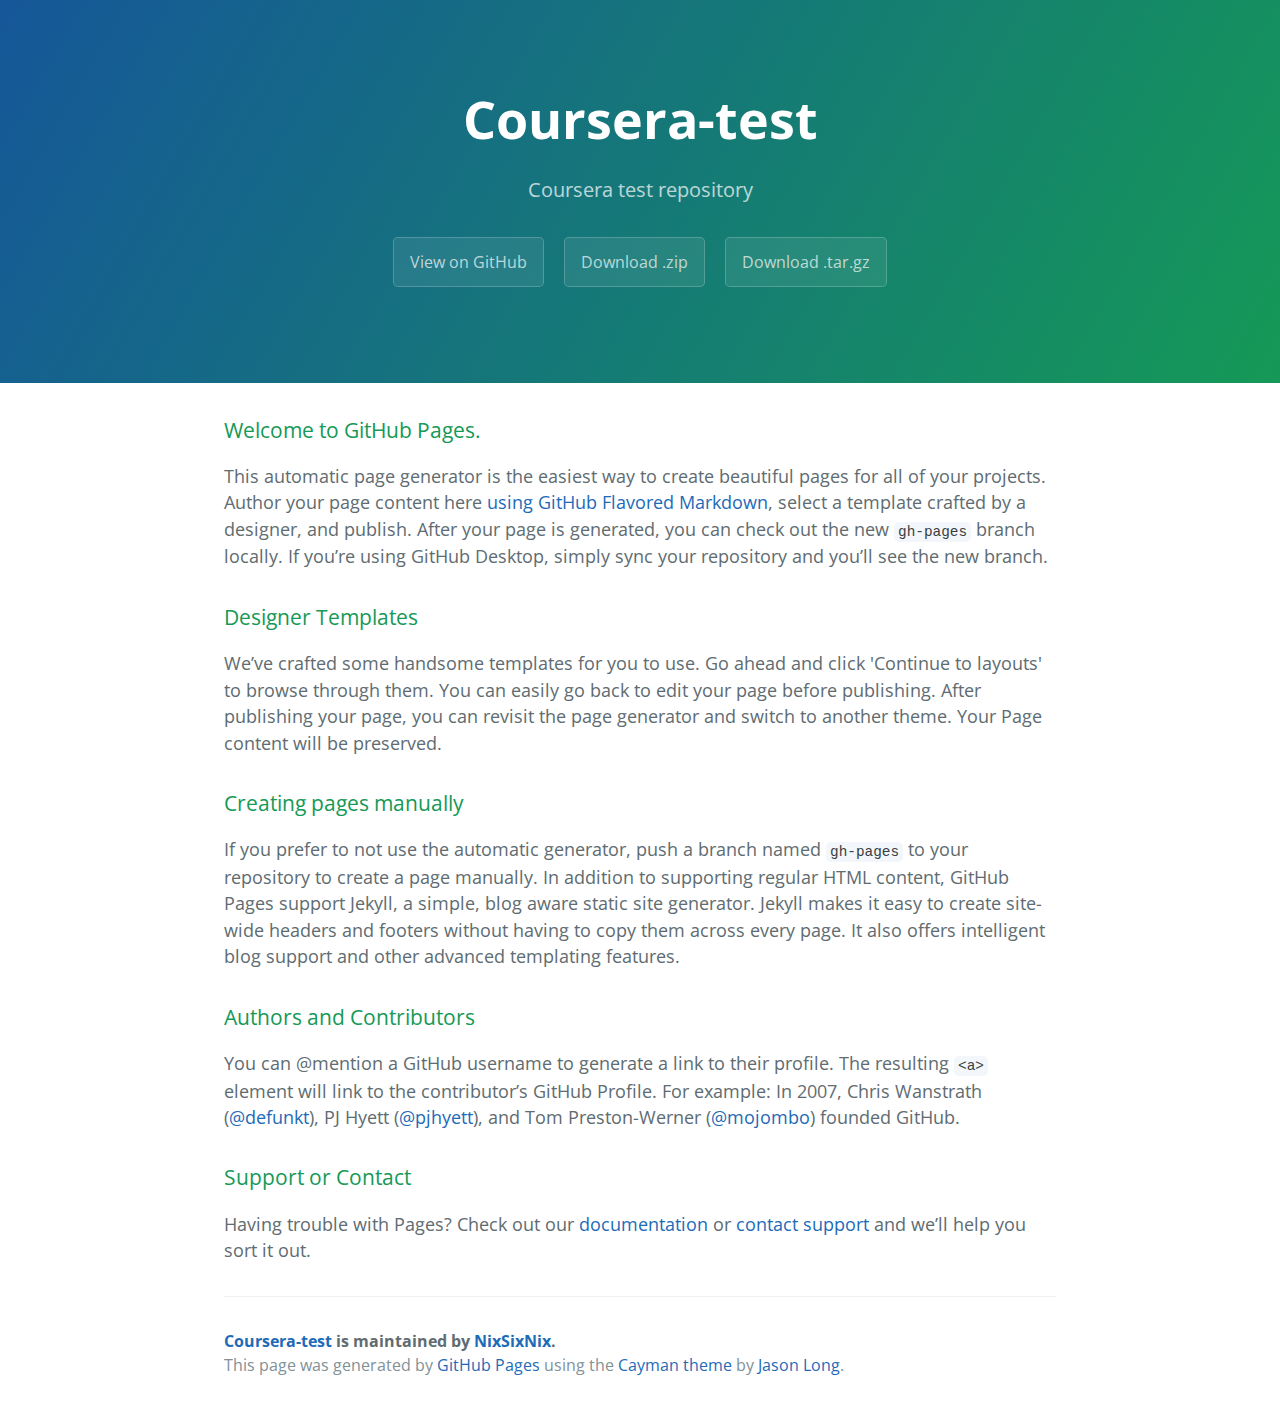
<file: index.html>
<!DOCTYPE html>
<html lang="en-us">
  <head>
    <meta charset="UTF-8">
    <title>Coursera-test by NixSixNix</title>
    <meta name="viewport" content="width=device-width, initial-scale=1">
    <link rel="stylesheet" type="text/css" href="stylesheets/normalize.css" media="screen">
    <link href='https://fonts.googleapis.com/css?family=Open+Sans:400,700' rel='stylesheet' type='text/css'>
    <link rel="stylesheet" type="text/css" href="stylesheets/stylesheet.css" media="screen">
    <link rel="stylesheet" type="text/css" href="stylesheets/github-light.css" media="screen">
  </head>
  <body>
    <section class="page-header">
      <h1 class="project-name">Coursera-test</h1>
      <h2 class="project-tagline">Coursera test repository</h2>
      <a href="https://github.com/NixSixNix/coursera-test" class="btn">View on GitHub</a>
      <a href="https://github.com/NixSixNix/coursera-test/zipball/master" class="btn">Download .zip</a>
      <a href="https://github.com/NixSixNix/coursera-test/tarball/master" class="btn">Download .tar.gz</a>
    </section>

    <section class="main-content">
      <h3>
<a id="welcome-to-github-pages" class="anchor" href="#welcome-to-github-pages" aria-hidden="true"><span aria-hidden="true" class="octicon octicon-link"></span></a>Welcome to GitHub Pages.</h3>

<p>This automatic page generator is the easiest way to create beautiful pages for all of your projects. Author your page content here <a href="https://guides.github.com/features/mastering-markdown/">using GitHub Flavored Markdown</a>, select a template crafted by a designer, and publish. After your page is generated, you can check out the new <code>gh-pages</code> branch locally. If you’re using GitHub Desktop, simply sync your repository and you’ll see the new branch.</p>

<h3>
<a id="designer-templates" class="anchor" href="#designer-templates" aria-hidden="true"><span aria-hidden="true" class="octicon octicon-link"></span></a>Designer Templates</h3>

<p>We’ve crafted some handsome templates for you to use. Go ahead and click 'Continue to layouts' to browse through them. You can easily go back to edit your page before publishing. After publishing your page, you can revisit the page generator and switch to another theme. Your Page content will be preserved.</p>

<h3>
<a id="creating-pages-manually" class="anchor" href="#creating-pages-manually" aria-hidden="true"><span aria-hidden="true" class="octicon octicon-link"></span></a>Creating pages manually</h3>

<p>If you prefer to not use the automatic generator, push a branch named <code>gh-pages</code> to your repository to create a page manually. In addition to supporting regular HTML content, GitHub Pages support Jekyll, a simple, blog aware static site generator. Jekyll makes it easy to create site-wide headers and footers without having to copy them across every page. It also offers intelligent blog support and other advanced templating features.</p>

<h3>
<a id="authors-and-contributors" class="anchor" href="#authors-and-contributors" aria-hidden="true"><span aria-hidden="true" class="octicon octicon-link"></span></a>Authors and Contributors</h3>

<p>You can @mention a GitHub username to generate a link to their profile. The resulting <code>&lt;a&gt;</code> element will link to the contributor’s GitHub Profile. For example: In 2007, Chris Wanstrath (<a href="https://github.com/defunkt" class="user-mention">@defunkt</a>), PJ Hyett (<a href="https://github.com/pjhyett" class="user-mention">@pjhyett</a>), and Tom Preston-Werner (<a href="https://github.com/mojombo" class="user-mention">@mojombo</a>) founded GitHub.</p>

<h3>
<a id="support-or-contact" class="anchor" href="#support-or-contact" aria-hidden="true"><span aria-hidden="true" class="octicon octicon-link"></span></a>Support or Contact</h3>

<p>Having trouble with Pages? Check out our <a href="https://help.github.com/pages">documentation</a> or <a href="https://github.com/contact">contact support</a> and we’ll help you sort it out.</p>

      <footer class="site-footer">
        <span class="site-footer-owner"><a href="https://github.com/NixSixNix/coursera-test">Coursera-test</a> is maintained by <a href="https://github.com/NixSixNix">NixSixNix</a>.</span>

        <span class="site-footer-credits">This page was generated by <a href="https://pages.github.com">GitHub Pages</a> using the <a href="https://github.com/jasonlong/cayman-theme">Cayman theme</a> by <a href="https://twitter.com/jasonlong">Jason Long</a>.</span>
      </footer>

    </section>

  
  </body>
</html>
</file>
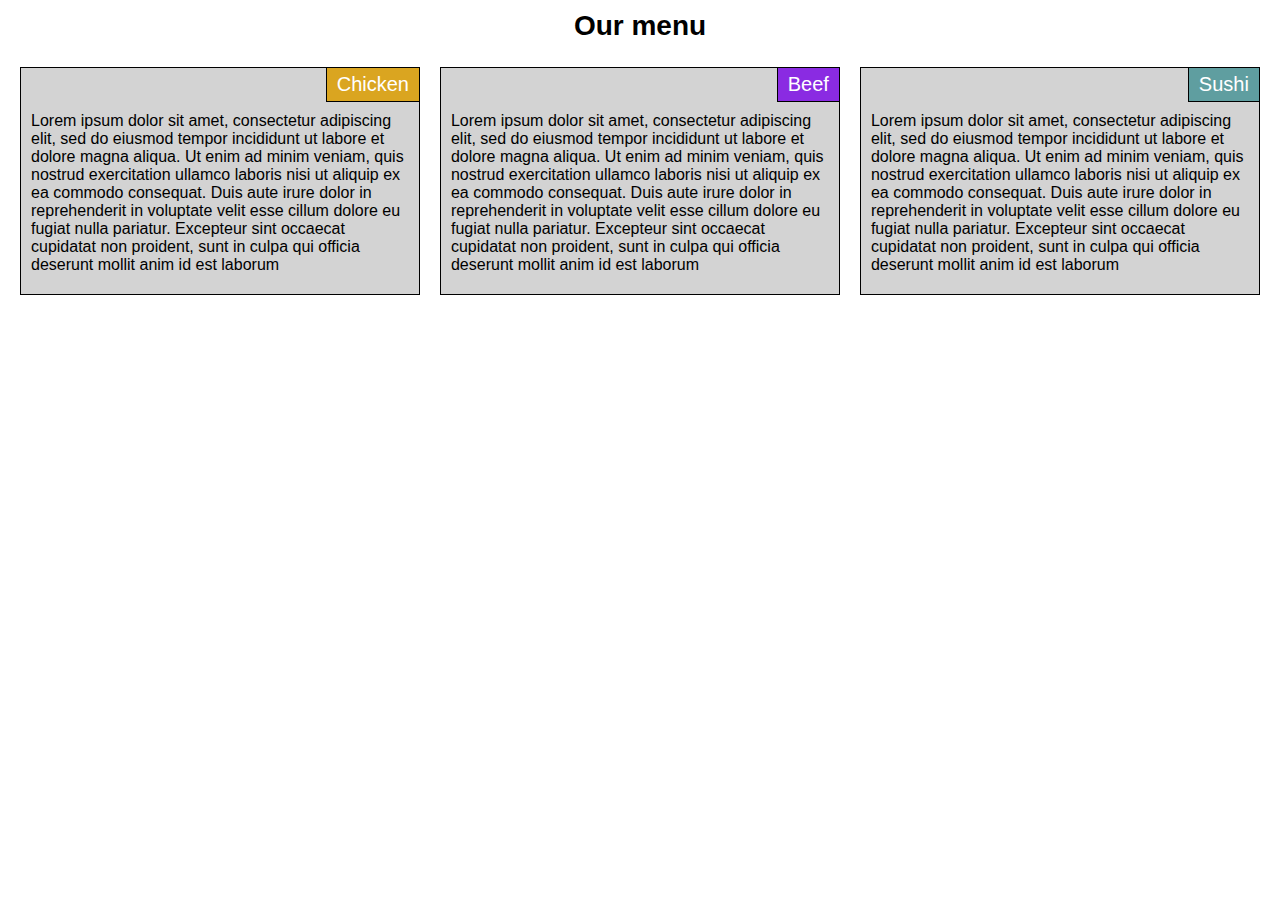
<file: module2/index.html>
<!DOCTYPE html>
<html>
<head>
<meta charset="utf-8">
<meta name="viewport" content="width=device-width, initial-scale=1">
<link rel="stylesheet" type="text/css" href="style.css">
<title>Module 2</title>
</head>
<body>



<div class="container">
    <h1>Our menu</h1>
	<div class="col-lg-4 col-md-6 col-sm-12">
	    <div class="styling">
			<div class="section" id="one">Chicken</div>
			<p>Lorem ipsum dolor sit amet, consectetur adipiscing elit, sed do eiusmod tempor incididunt ut labore et dolore magna aliqua. Ut enim ad minim veniam, quis nostrud exercitation ullamco laboris nisi ut aliquip ex ea commodo consequat. Duis aute irure dolor in reprehenderit in voluptate velit esse cillum dolore eu fugiat nulla pariatur. Excepteur sint occaecat cupidatat non proident, sunt in culpa qui officia deserunt mollit anim id est laborum</p>
		</div>
	</div>

	<div class="col-lg-4 col-md-6 col-sm-12">
		<div class="styling">
			<div class="section" id="two">Beef</div>   
			<p>Lorem ipsum dolor sit amet, consectetur adipiscing elit, sed do eiusmod tempor incididunt ut labore et dolore magna aliqua. Ut enim ad minim veniam, quis nostrud exercitation ullamco laboris nisi ut aliquip ex ea commodo consequat. Duis aute irure dolor in reprehenderit in voluptate velit esse cillum dolore eu fugiat nulla pariatur. Excepteur sint occaecat cupidatat non proident, sunt in culpa qui officia deserunt mollit anim id est laborum</p> 
		</div>
	</div>
	<div class="col-lg-4 col-md-12 col-sm-12">
		<div class="styling">
			<div class="section" id="three">Sushi</div> 
			<p>Lorem ipsum dolor sit amet, consectetur adipiscing elit, sed do eiusmod tempor incididunt ut labore et dolore magna aliqua. Ut enim ad minim veniam, quis nostrud exercitation ullamco laboris nisi ut aliquip ex ea commodo consequat. Duis aute irure dolor in reprehenderit in voluptate velit esse cillum dolore eu fugiat nulla pariatur. Excepteur sint occaecat cupidatat non proident, sunt in culpa qui officia deserunt mollit anim id est laborum</p>
		</div>
	</div>
</div>
</body>
</html>
</file>
<file: stylesheets/stylesheet.css>
* {
  box-sizing: border-box; }

body {
  padding: 0;
  margin: 0;
  font-family: "Open Sans", "Helvetica Neue", Helvetica, Arial, sans-serif;
  font-size: 16px;
  line-height: 1.5;
  color: #606c71; }

a {
  color: #1e6bb8;
  text-decoration: none; }
  a:hover {
    text-decoration: underline; }

.btn {
  display: inline-block;
  margin-bottom: 1rem;
  color: rgba(255, 255, 255, 0.7);
  background-color: rgba(255, 255, 255, 0.08);
  border-color: rgba(255, 255, 255, 0.2);
  border-style: solid;
  border-width: 1px;
  border-radius: 0.3rem;
  transition: color 0.2s, background-color 0.2s, border-color 0.2s; }
  .btn + .btn {
    margin-left: 1rem; }

.btn:hover {
  color: rgba(255, 255, 255, 0.8);
  text-decoration: none;
  background-color: rgba(255, 255, 255, 0.2);
  border-color: rgba(255, 255, 255, 0.3); }

@media screen and (min-width: 64em) {
  .btn {
    padding: 0.75rem 1rem; } }

@media screen and (min-width: 42em) and (max-width: 64em) {
  .btn {
    padding: 0.6rem 0.9rem;
    font-size: 0.9rem; } }

@media screen and (max-width: 42em) {
  .btn {
    display: block;
    width: 100%;
    padding: 0.75rem;
    font-size: 0.9rem; }
    .btn + .btn {
      margin-top: 1rem;
      margin-left: 0; } }

.page-header {
  color: #fff;
  text-align: center;
  background-color: #159957;
  background-image: linear-gradient(120deg, #155799, #159957); }

@media screen and (min-width: 64em) {
  .page-header {
    padding: 5rem 6rem; } }

@media screen and (min-width: 42em) and (max-width: 64em) {
  .page-header {
    padding: 3rem 4rem; } }

@media screen and (max-width: 42em) {
  .page-header {
    padding: 2rem 1rem; } }

.project-name {
  margin-top: 0;
  margin-bottom: 0.1rem; }

@media screen and (min-width: 64em) {
  .project-name {
    font-size: 3.25rem; } }

@media screen and (min-width: 42em) and (max-width: 64em) {
  .project-name {
    font-size: 2.25rem; } }

@media screen and (max-width: 42em) {
  .project-name {
    font-size: 1.75rem; } }

.project-tagline {
  margin-bottom: 2rem;
  font-weight: normal;
  opacity: 0.7; }

@media screen and (min-width: 64em) {
  .project-tagline {
    font-size: 1.25rem; } }

@media screen and (min-width: 42em) and (max-width: 64em) {
  .project-tagline {
    font-size: 1.15rem; } }

@media screen and (max-width: 42em) {
  .project-tagline {
    font-size: 1rem; } }

.main-content :first-child {
  margin-top: 0; }
.main-content img {
  max-width: 100%; }
.main-content h1, .main-content h2, .main-content h3, .main-content h4, .main-content h5, .main-content h6 {
  margin-top: 2rem;
  margin-bottom: 1rem;
  font-weight: normal;
  color: #159957; }
.main-content p {
  margin-bottom: 1em; }
.main-content code {
  padding: 2px 4px;
  font-family: Consolas, "Liberation Mono", Menlo, Courier, monospace;
  font-size: 0.9rem;
  color: #383e41;
  background-color: #f3f6fa;
  border-radius: 0.3rem; }
.main-content pre {
  padding: 0.8rem;
  margin-top: 0;
  margin-bottom: 1rem;
  font: 1rem Consolas, "Liberation Mono", Menlo, Courier, monospace;
  color: #567482;
  word-wrap: normal;
  background-color: #f3f6fa;
  border: solid 1px #dce6f0;
  border-radius: 0.3rem; }
  .main-content pre > code {
    padding: 0;
    margin: 0;
    font-size: 0.9rem;
    color: #567482;
    word-break: normal;
    white-space: pre;
    background: transparent;
    border: 0; }
.main-content .highlight {
  margin-bottom: 1rem; }
  .main-content .highlight pre {
    margin-bottom: 0;
    word-break: normal; }
.main-content .highlight pre, .main-content pre {
  padding: 0.8rem;
  overflow: auto;
  font-size: 0.9rem;
  line-height: 1.45;
  border-radius: 0.3rem; }
.main-content pre code, .main-content pre tt {
  display: inline;
  max-width: initial;
  padding: 0;
  margin: 0;
  overflow: initial;
  line-height: inherit;
  word-wrap: normal;
  background-color: transparent;
  border: 0; }
  .main-content pre code:before, .main-content pre code:after, .main-content pre tt:before, .main-content pre tt:after {
    content: normal; }
.main-content ul, .main-content ol {
  margin-top: 0; }
.main-content blockquote {
  padding: 0 1rem;
  margin-left: 0;
  color: #819198;
  border-left: 0.3rem solid #dce6f0; }
  .main-content blockquote > :first-child {
    margin-top: 0; }
  .main-content blockquote > :last-child {
    margin-bottom: 0; }
.main-content table {
  display: block;
  width: 100%;
  overflow: auto;
  word-break: normal;
  word-break: keep-all; }
  .main-content table th {
    font-weight: bold; }
  .main-content table th, .main-content table td {
    padding: 0.5rem 1rem;
    border: 1px solid #e9ebec; }
.main-content dl {
  padding: 0; }
  .main-content dl dt {
    padding: 0;
    margin-top: 1rem;
    font-size: 1rem;
    font-weight: bold; }
  .main-content dl dd {
    padding: 0;
    margin-bottom: 1rem; }
.main-content hr {
  height: 2px;
  padding: 0;
  margin: 1rem 0;
  background-color: #eff0f1;
  border: 0; }

@media screen and (min-width: 64em) {
  .main-content {
    max-width: 64rem;
    padding: 2rem 6rem;
    margin: 0 auto;
    font-size: 1.1rem; } }

@media screen and (min-width: 42em) and (max-width: 64em) {
  .main-content {
    padding: 2rem 4rem;
    font-size: 1.1rem; } }

@media screen and (max-width: 42em) {
  .main-content {
    padding: 2rem 1rem;
    font-size: 1rem; } }

.site-footer {
  padding-top: 2rem;
  margin-top: 2rem;
  border-top: solid 1px #eff0f1; }

.site-footer-owner {
  display: block;
  font-weight: bold; }

.site-footer-credits {
  color: #819198; }

@media screen and (min-width: 64em) {
  .site-footer {
    font-size: 1rem; } }

@media screen and (min-width: 42em) and (max-width: 64em) {
  .site-footer {
    font-size: 1rem; } }

@media screen and (max-width: 42em) {
  .site-footer {
    font-size: 0.9rem; } }
</file>
<file: stylesheets/github-light.css>
/*
The MIT License (MIT)

Copyright (c) 2016 GitHub, Inc.

Permission is hereby granted, free of charge, to any person obtaining a copy
of this software and associated documentation files (the "Software"), to deal
in the Software without restriction, including without limitation the rights
to use, copy, modify, merge, publish, distribute, sublicense, and/or sell
copies of the Software, and to permit persons to whom the Software is
furnished to do so, subject to the following conditions:

The above copyright notice and this permission notice shall be included in all
copies or substantial portions of the Software.

THE SOFTWARE IS PROVIDED "AS IS", WITHOUT WARRANTY OF ANY KIND, EXPRESS OR
IMPLIED, INCLUDING BUT NOT LIMITED TO THE WARRANTIES OF MERCHANTABILITY,
FITNESS FOR A PARTICULAR PURPOSE AND NONINFRINGEMENT. IN NO EVENT SHALL THE
AUTHORS OR COPYRIGHT HOLDERS BE LIABLE FOR ANY CLAIM, DAMAGES OR OTHER
LIABILITY, WHETHER IN AN ACTION OF CONTRACT, TORT OR OTHERWISE, ARISING FROM,
OUT OF OR IN CONNECTION WITH THE SOFTWARE OR THE USE OR OTHER DEALINGS IN THE
SOFTWARE.

*/

.pl-c /* comment */ {
  color: #969896;
}

.pl-c1 /* constant, variable.other.constant, support, meta.property-name, support.constant, support.variable, meta.module-reference, markup.raw, meta.diff.header */,
.pl-s .pl-v /* string variable */ {
  color: #0086b3;
}

.pl-e /* entity */,
.pl-en /* entity.name */ {
  color: #795da3;
}

.pl-smi /* variable.parameter.function, storage.modifier.package, storage.modifier.import, storage.type.java, variable.other */,
.pl-s .pl-s1 /* string source */ {
  color: #333;
}

.pl-ent /* entity.name.tag */ {
  color: #63a35c;
}

.pl-k /* keyword, storage, storage.type */ {
  color: #a71d5d;
}

.pl-s /* string */,
.pl-pds /* punctuation.definition.string, string.regexp.character-class */,
.pl-s .pl-pse .pl-s1 /* string punctuation.section.embedded source */,
.pl-sr /* string.regexp */,
.pl-sr .pl-cce /* string.regexp constant.character.escape */,
.pl-sr .pl-sre /* string.regexp source.ruby.embedded */,
.pl-sr .pl-sra /* string.regexp string.regexp.arbitrary-repitition */ {
  color: #183691;
}

.pl-v /* variable */ {
  color: #ed6a43;
}

.pl-id /* invalid.deprecated */ {
  color: #b52a1d;
}

.pl-ii /* invalid.illegal */ {
  color: #f8f8f8;
  background-color: #b52a1d;
}

.pl-sr .pl-cce /* string.regexp constant.character.escape */ {
  font-weight: bold;
  color: #63a35c;
}

.pl-ml /* markup.list */ {
  color: #693a17;
}

.pl-mh /* markup.heading */,
.pl-mh .pl-en /* markup.heading entity.name */,
.pl-ms /* meta.separator */ {
  font-weight: bold;
  color: #1d3e81;
}

.pl-mq /* markup.quote */ {
  color: #008080;
}

.pl-mi /* markup.italic */ {
  font-style: italic;
  color: #333;
}

.pl-mb /* markup.bold */ {
  font-weight: bold;
  color: #333;
}

.pl-md /* markup.deleted, meta.diff.header.from-file */ {
  color: #bd2c00;
  background-color: #ffecec;
}

.pl-mi1 /* markup.inserted, meta.diff.header.to-file */ {
  color: #55a532;
  background-color: #eaffea;
}

.pl-mdr /* meta.diff.range */ {
  font-weight: bold;
  color: #795da3;
}

.pl-mo /* meta.output */ {
  color: #1d3e81;
}
</file>
<file: module2/style.css>
/********** Base styles **********/
* {
  box-sizing: border-box;
  margin: 0;
  padding: 0;
}
body{
	font-family: Helvetica Neue,Helvetica,Arial,sans-serif;
    font-size: 16px;
}
h1 {
  margin-bottom: 15px;
  text-align: center;
  font-size: 1.75rem;

}
.section{
position: relative;
float: right;
border-left: 1px solid black;
border-bottom: 1px solid black;
padding: 5px 10px 5px 10px;
color: white;
text-align: center;
font-size: 1.25rem;

}
#one{
    background-color: goldenrod;
}
#two{
    background-color: blueviolet;
}
#three{
    background-color: cadetblue;
}
p {
  width: 100%;
  height: auto;
  margin-right: auto;
  margin-left: auto;
  margin-bottom: 10px;
  margin-top: 10px;
  font-size: 1rem;
  clear: both;
  padding: 10px;
}

.container{
	width: 100%;
	display:inline-block;
	padding:10px;
}

.styling{
	background-color: lightgrey;
	border: 1px solid black;
}


/********** Large devices only **********/
@media (min-width: 992px) {
  .col-lg-4 {
    float: left;
	padding:10px;
  }
  .col-lg-4 {
    width: 33.33%;
  }

}
/********** Medium devices only **********/
@media (min-width: 768px) and (max-width: 991px) {
  .col-md-6, .col-md-12 {
    float: left;
	padding:10px;
  }
  .col-md-6 {
    width: 50%;
  }
  .col-md-12 {
    width: 100%;
  }

}

/********** Small devices only **********/

@media (max-width: 767px) {
  .col-sm-12{
    float: left;
	padding:10px;
  }
  .col-sm-12 {
    width: 100%;
  }


}
</file>
